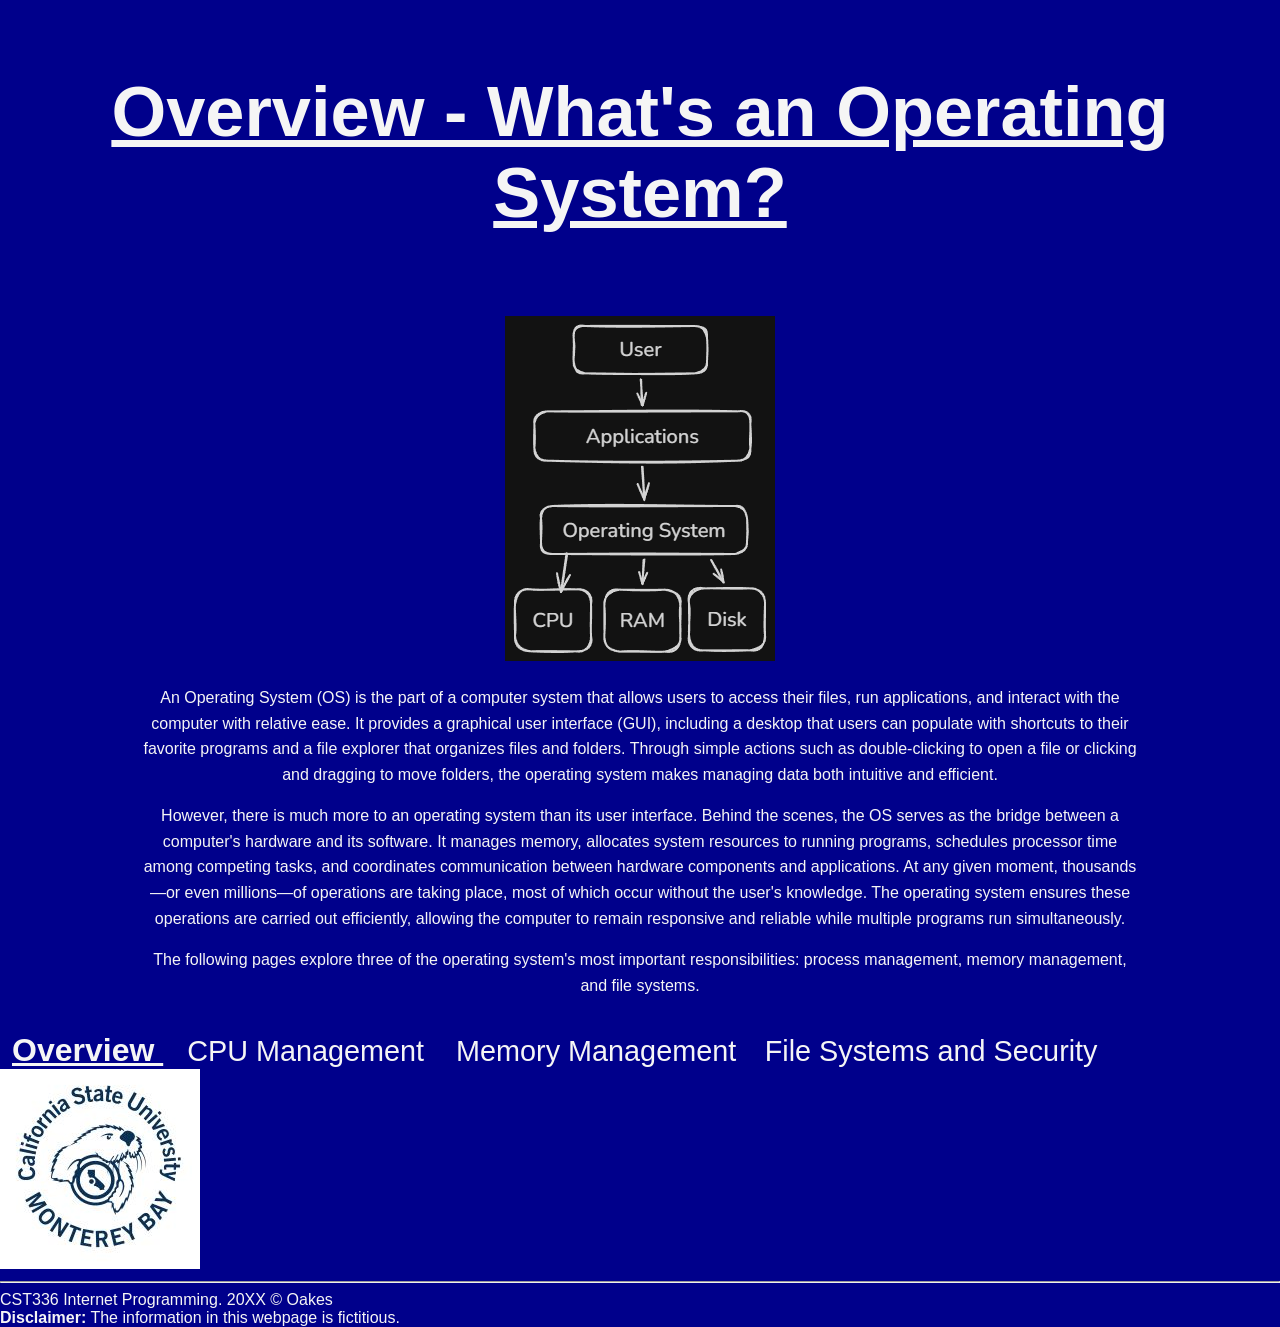
<file: hw1/index.html>
<!DOCTYPE html>
<html lang="EN">

    <head>
        <meta charset="utf-8">
        <link href="css/styles.css" rel="stylesheet">
        <title>Operating Systems: A General View</title>
    </head>

    
    <body>
        <br>
        <header>
            <h1>Overview - What's an Operating System?</h1>
        </header>
        <br>

        <main>
        <figure>
            <img src="img/OverGraph.png"
             alt="A simple diagram showing how the OS bridges the user to the hardware">
        </figure>
            <p>An Operating System (OS) is the part of a computer system that allows users to access their files, run applications, and interact with the computer with relative ease. It provides a graphical user interface (GUI), including a desktop that users can populate with shortcuts to their favorite programs and a file explorer that organizes files and folders. Through simple actions such as double-clicking to open a file or clicking and dragging to move folders, the operating system makes managing data both intuitive and efficient.</p>
            <p>However, there is much more to an operating system than its user interface. Behind the scenes, the OS serves as the bridge between a computer's hardware and its software. It manages memory, allocates system resources to running programs, schedules processor time among competing tasks, and coordinates communication between hardware components and applications. At any given moment, thousands—or even millions—of operations are taking place, most of which occur without the user's knowledge. The operating system ensures these operations are carried out efficiently, allowing the computer to remain responsive and reliable while multiple programs run simultaneously.</p>
            <p>The following pages explore three of the operating system's most important responsibilities: process management, memory management, and file systems.</p>
        </main>
        <br>
        <nav>
            <a href="index.html" class="active"> Overview </a>
            <a href="CPUProcess.html"> CPU Management </a>
            <a href="Memory.html"> Memory Management</a>
            <a href="FileSysSec.html"> File Systems and Security</a>
        </nav>

        <footer>
            <img src="img/CSUMBLogo.png" alt="California State University Monterey Bay"
            style="max-width: 100%; max-height: 240px;">
            <hr>
            CST336 Internet Programming. 20XX &copy; Oakes <br>
            <strong> Disclaimer:</strong> The information in this webpage is fictitious. <br>
            <!-- Your last name and year here in ALL assignments -->
        </footer>
        
    </body>
</file>
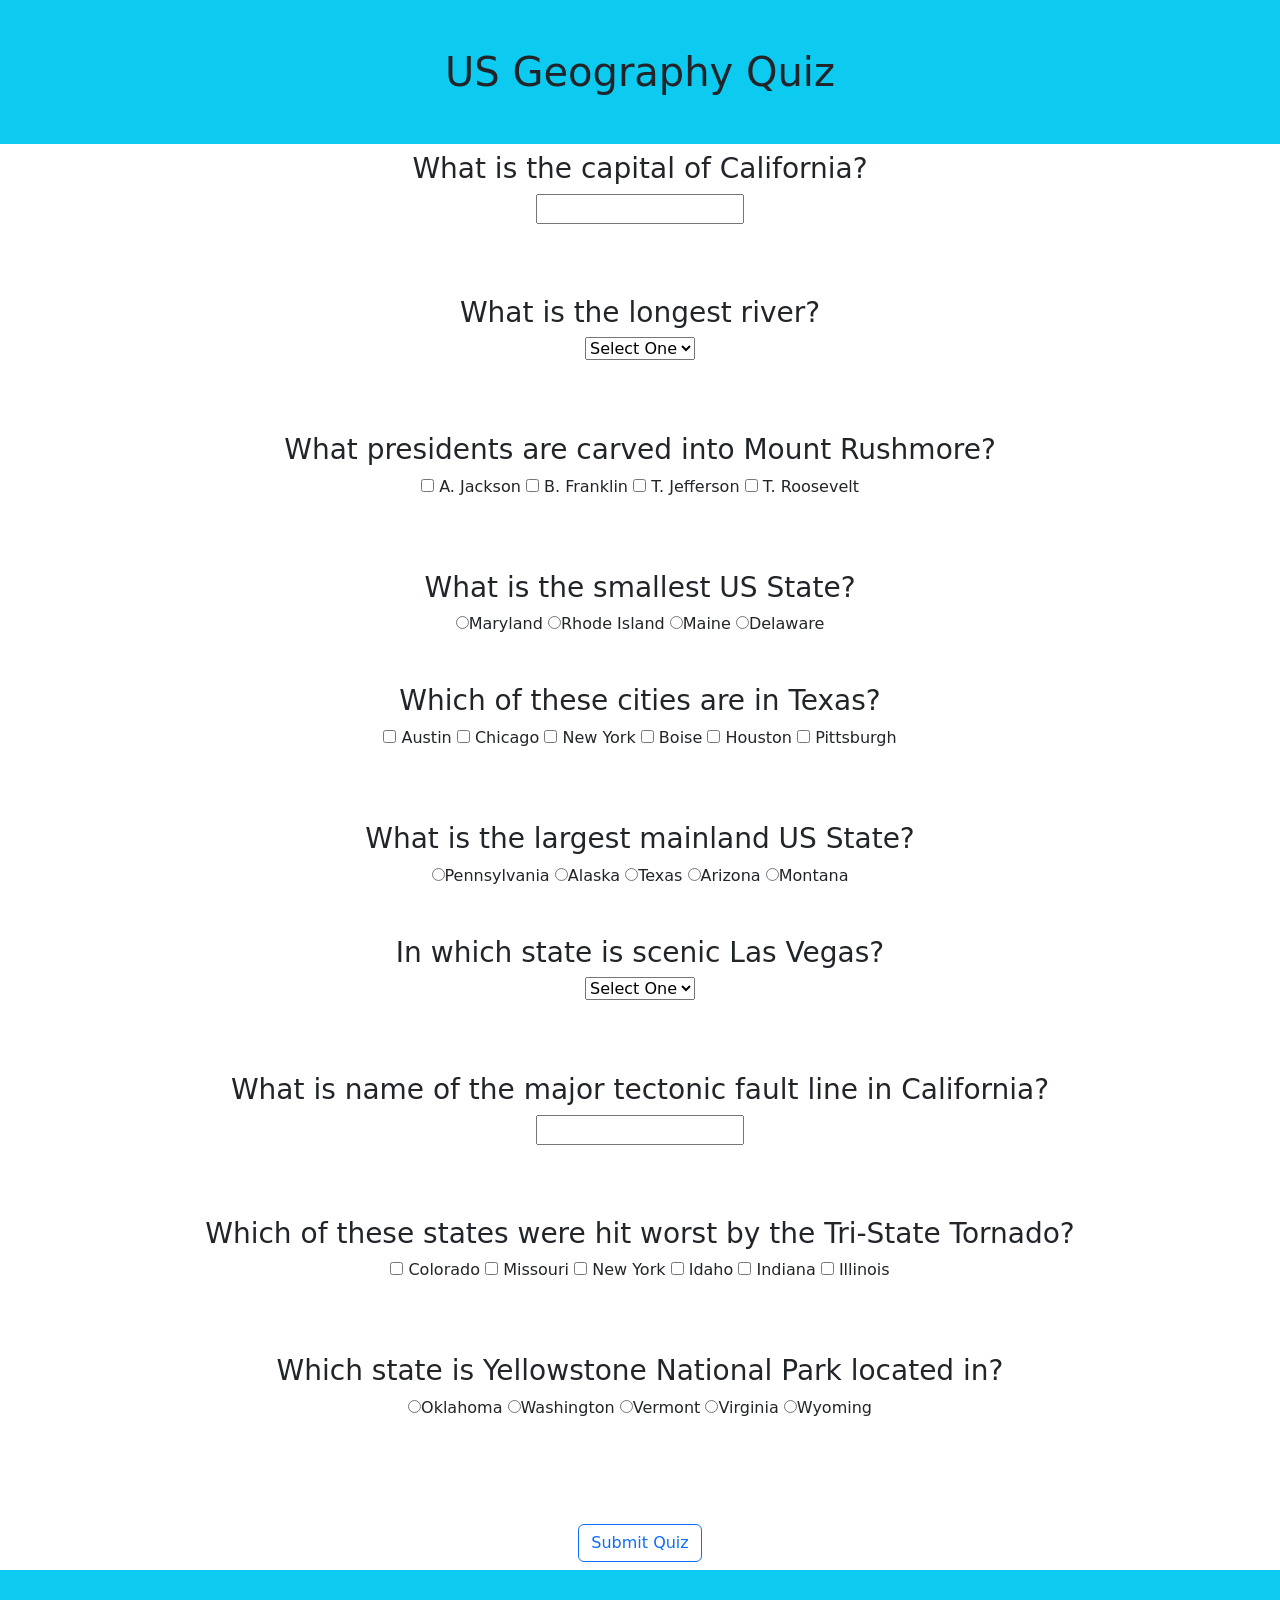
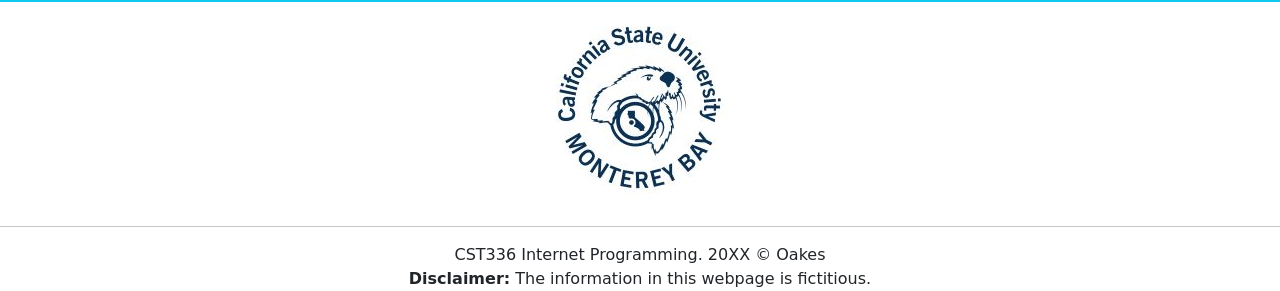
<file: hw2_USGeo/index.html>
<!DOCTYPE html>
<html lang="en">
<head>
  <meta charset="UTF-8">
  <meta name="viewport" content="width=device-width, initial-scale=1.0">
  <link rel="stylesheet" href="https://cdn.jsdelivr.net/npm/bootstrap@5.3.3/dist/css/bootstrap.min.css">
  <title>US Geography Quiz</title>
</head>
<body class="text-center">
    <h1 class="p-5 bg-info">US Geography Quiz</h1>

    <h3><span id="markImg1"></span>What is the capital of California?</h3>
    <input type="text" id="q1">
    <br><br>
    <div id="q1Feedback"></div>
    <br><br>
    
    <h3><span id="markImg2"></span>What is the longest river?</h3>
    <select id="q2">
        <option value="">Select One</option>
        <option value="ms">Mississippi</option>
        <option value="mo">Missouri</option>
        <option value="co">Colorado</option>
        <option value="de">Delaware</option>
    </select>
    <br><br>
    <div id="q2Feedback"></div>
    <br><br>

    <h3><span id="markImg3"></span>What presidents are carved into Mount Rushmore?</h3>
        <input type="checkbox" id="Jackson"> <label for="Jackson">A. Jackson</label>
        <input type="checkbox" id="Franklin"> <label for="Franklin">B. Franklin</label>
        <input type="checkbox" id="Jefferson"> <label for="Jefferson">T. Jefferson</label>
        <input type="checkbox" id="Roosevelt"> <label for="Roosevelt">T. Roosevelt</label>
    <br><br>
    <div id="q3Feedback"></div>
    <br><br>

    <h3><span id="markImg4"></span>What is the smallest US State?</h3>
    <div id="q4Choices"></div>
    <br><br>
    <div id="q4Feedback"></div>

    <h3><span id="markImg5"></span>Which of these cities are in Texas?</h3>
        <input type="checkbox" id="austin"> <label for="austin">Austin</label>
        <input type="checkbox" id="chicago"> <label for="chicago">Chicago</label>
        <input type="checkbox" id="newYork"> <label for="newYork">New York</label>
        <input type="checkbox" id="boise"> <label for="boise">Boise</label>
        <input type="checkbox" id="houston"> <label for="houston">Houston</label>
        <input type="checkbox" id="pittsburgh"> <label for="pittsburgh">Pittsburgh</label>
    <br><br>
    <div id="q5Feedback"></div>
    <br><br>

    <h3><span id="markImg6"></span>What is the largest mainland US State?</h3>
    <div id="q6Choices"></div>
    <br><br>
    <div id="q6Feedback"></div>

    <h3><span id="markImg7"></span>In which state is scenic Las Vegas?</h3>
    <select id="q7">
        <option value="">Select One</option>
        <option value="or">Oregon</option>
        <option value="ky">Kentucky</option>
        <option value="nv">Nevada</option>
        <option value="me">Maine</option>
    </select>
    <br><br>
    <div id="q7Feedback"></div>
    <br><br>

    <h3><span id="markImg8"></span>What is name of the major tectonic fault line in California?</h3>
    <input type="text" id="q8">
    <br><br>
    <div id="q8Feedback"></div>
    <br><br>

    <h3><span id="markImg9"></span>Which of these states were hit worst by the Tri-State Tornado?</h3>
        <input type="checkbox" id="co"> <label for="co">Colorado</label>
        <input type="checkbox" id="mo"> <label for="mo">Missouri</label>
        <input type="checkbox" id="ny"> <label for="ny">New York</label>
        <input type="checkbox" id="id"> <label for="id">Idaho</label>
        <input type="checkbox" id="in"> <label for="in">Indiana</label>
        <input type="checkbox" id="il"> <label for="il">Illinois</label>
    <br><br>
    <div id="q9Feedback"></div>
    <br><br>

    <h3><span id="markImg10"></span>Which state is Yellowstone National Park located in?</h3>
    <div id="q10Choices"></div>
    <br><br>
    <div id="q10Feedback"></div>
    <br><br>

    <h3 id="validationFdbk" class="bg-danger text-white"></h3>
    <button class="btn btn-outline-primary">Submit Quiz</button>
    <h2 id="totalScore" class="text-info"></h2>
    <h2 id="scoreFdbk" class="p-3 bg-info"></h2>
    <h3 id="totalAttempts"></h3>
    <script src="js/script.js"></script>
</body>
<footer>
    <img src="img/CSUMBLogo.png" alt="California State University Monterey Bay"
    style="max-width: 100%; max-height: 240px;">
    <hr>
    CST336 Internet Programming. 20XX &copy; Oakes <br>
    <strong> Disclaimer:</strong> The information in this webpage is fictitious. <br>
</footer>
</html>
</file>
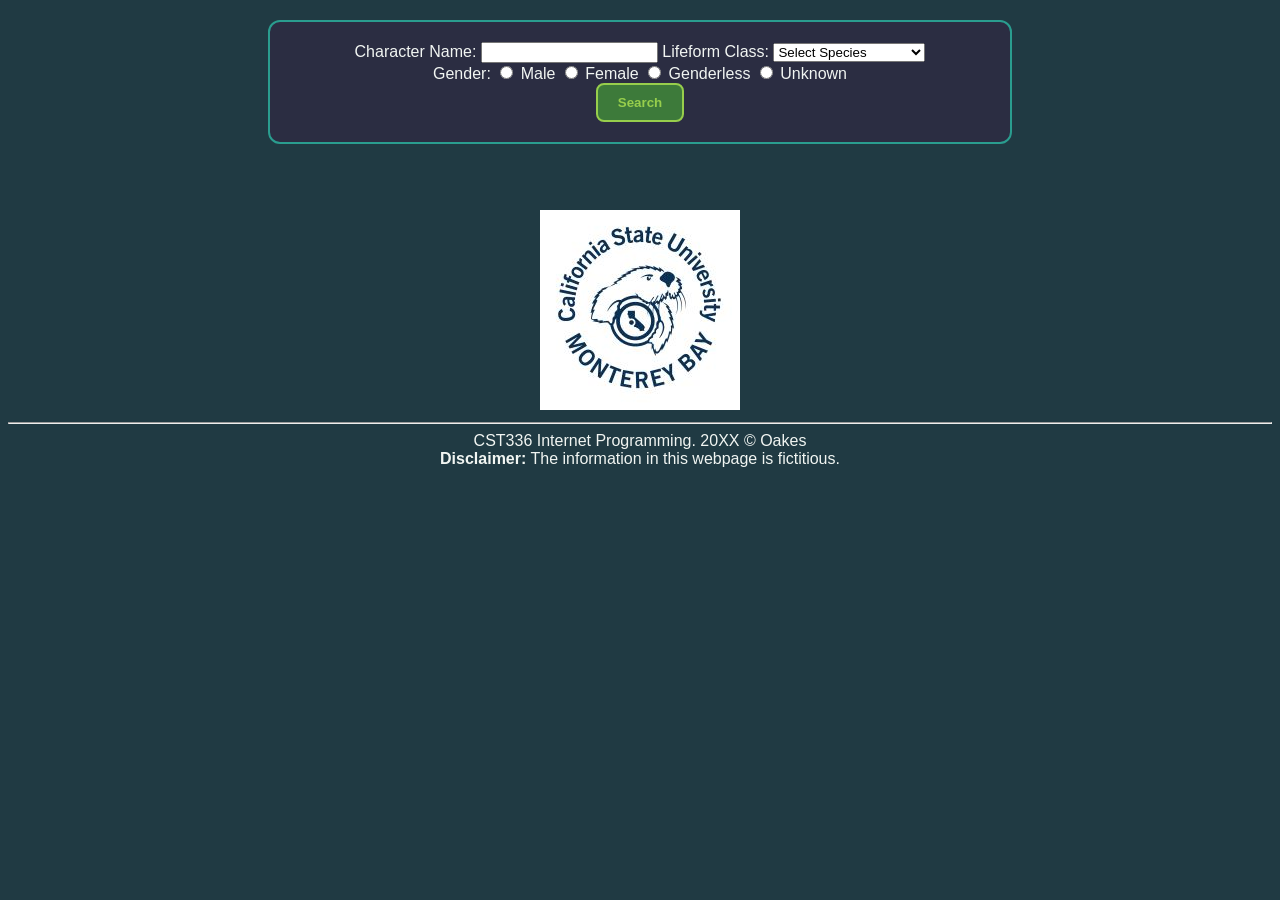
<file: hw3_API_RnM/index.html>
<!DOCTYPE html>
<html>
    <head>
        <title> Rick and Morty: Character Index </title>
        <link href="css/styles.css" rel="stylesheet">
        <meta charset="utf-8">
    </head>
    <body>

        <form id="RMcharacterSearch">
            <label> Character Name:
                <input type="text" id="charName">
            </label>
            
            <label> Lifeform Class:
                <select id="speciesSelect" name="speciesSelect">
                    <option value="">Select Species</option>
                    <option value="human">Human</option>
                    <option value="humanoid">Humanoid</option>
                    <option value="alien">Alien</option>
                    <option value="animal">Animal</option>
                    <option value="myth">Mythological Creature</option>
                    <option value="robot">Robot</option>
                    <option value="poopybutthole">Poopybutthole</option>
                    <option value="unknown">Unknown</option>
                </select>
            </label><br>

            Gender:
            <label><input type="radio" name="gender" value="male"> Male</label>
            <label><input type="radio" name="gender" value="female"> Female</label>
            <label><input type="radio" name="gender" value="genderless"> Genderless</label>
            <label><input type="radio" name="gender" value="unknown"> Unknown</label><br>

            <button type="submit">Search</button>
        </form>

        <p id="validationMessage"></p>

        <div id="results"></div>

        <br><br>

    <script src="js/script.js"></script>

    <footer>
        <img src="img/CSUMBLogo.png" alt="California State University Monterey Bay"
        style="max-width: 100%; max-height: 240px;">
        <hr>
        CST336 Internet Programming. 20XX &copy; Oakes <br>
        <strong> Disclaimer:</strong> The information in this webpage is fictitious. <br>
    </footer>
        
    </body>
</html>
</file>
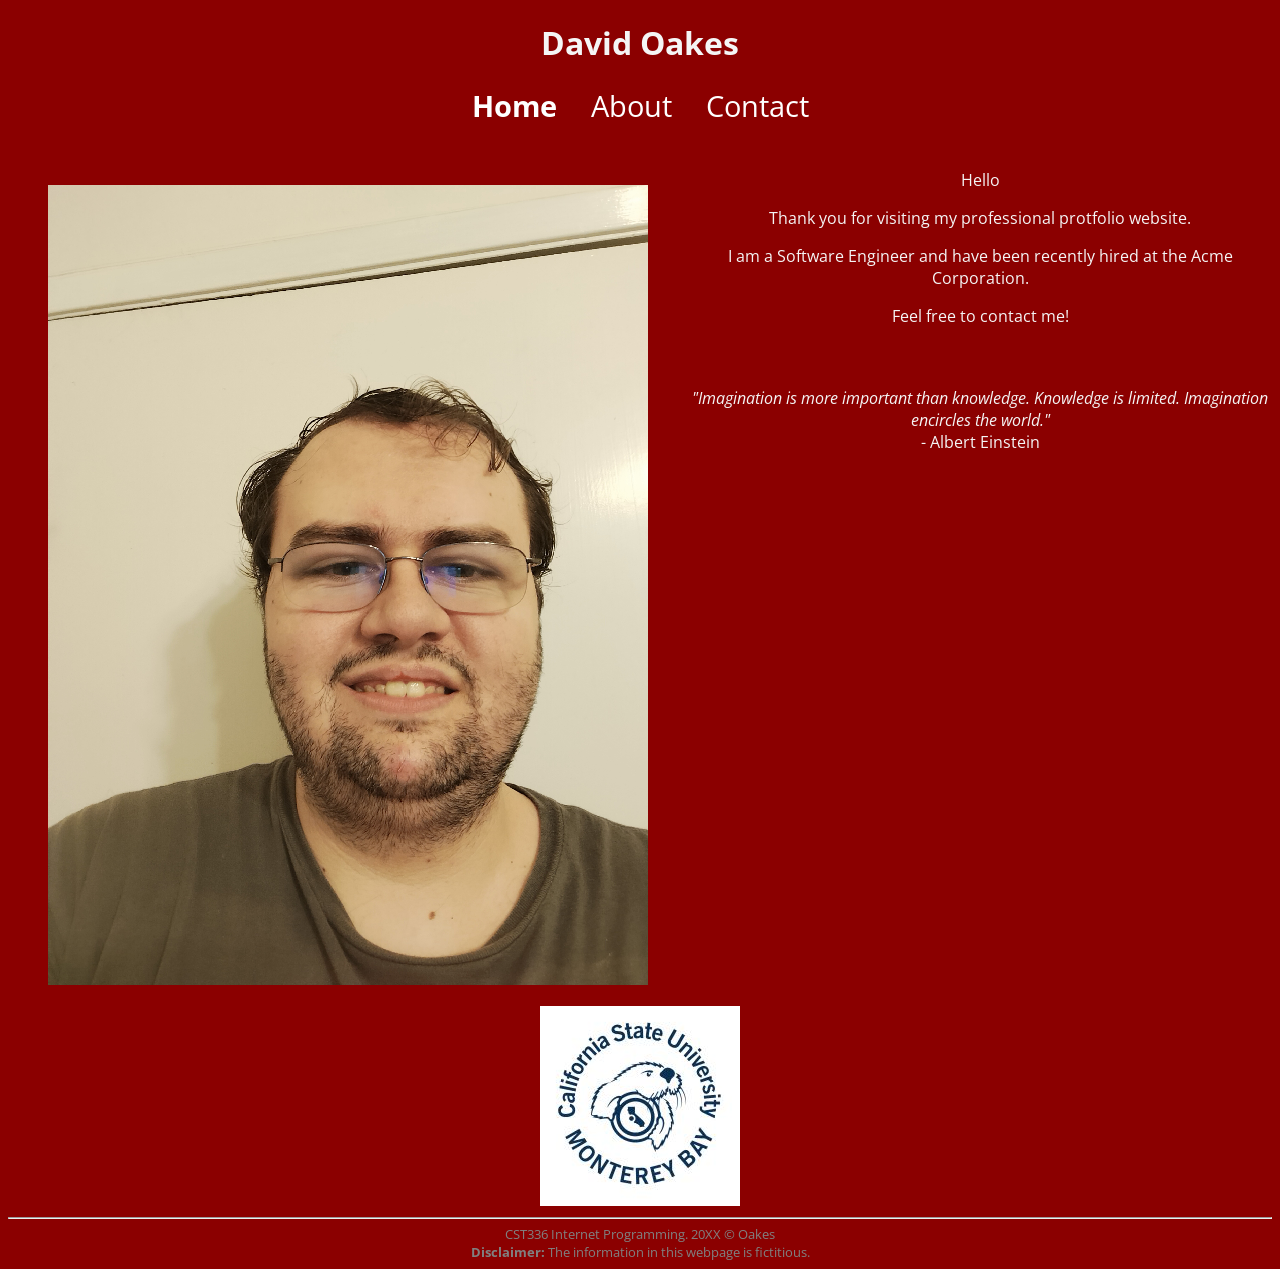
<file: lab1/index.html>
<!DOCTYPE html>
<html lang=""EN>

    <head>
        <meta charset="UTF8">
        <title> David Oakes: Portfolio</title>
        <link rel="preconnect" href="https://fonts.googleapis.com">
        <link rel="preconnect" href="https://fonts.gstatic.com" crossorigin>
        <link href="https://fonts.googleapis.com/css2?family=Open+Sans:ital,wght@0,300..800;1,300..800&display=swap" rel="stylesheet">
        <link href="css/styles.css" rel="stylesheet">
        <style> 
            /* body {
                background-color: #000066 !important;
            } */
        </style>
    </head>
    
    <body>
        <header>
            <h1>David Oakes</h1>
        </header>
        <nav>
        <a href="index.html"> <strong>Home</strong></a>
        <a href="about.html"> About</a>
        <a href="contact.html"> Contact</a>
        </nav>
        <br><br>

        <main>

            <figure>
                <img src="img/DavidOakes.png" alt="Picture of David Oakes"
                style="max-width: 600px; max-height: 100%;">
            </figure>

        <div>
            Hello <br />
            <p>Thank you for visiting my professional protfolio website.</p>

            <p>I am a Software Engineer and have been recently
                 hired at the Acme Corporation.</p>

            <p>Feel free to contact me!</p>

            <br><br>

            <em>"Imagination is more important than knowledge. Knowledge is limited. Imagination encircles the world."</em>
            <br>
            - Albert Einstein
        </div>

    </main>
        <footer>
            <img src="img/CSUMBLogo.png" alt="California State University Monterey Bay"
            style="max-width: 100%; max-height: 240px;">
            <hr>
            CST336 Internet Programming. 20XX &copy; Oakes <br>
            <strong> Disclaimer:</strong> The information in this webpage is fictitious. <br>
            <!-- Your last name and year here in ALL assignments -->
        </footer>
        
    </body>

</html>
</file>
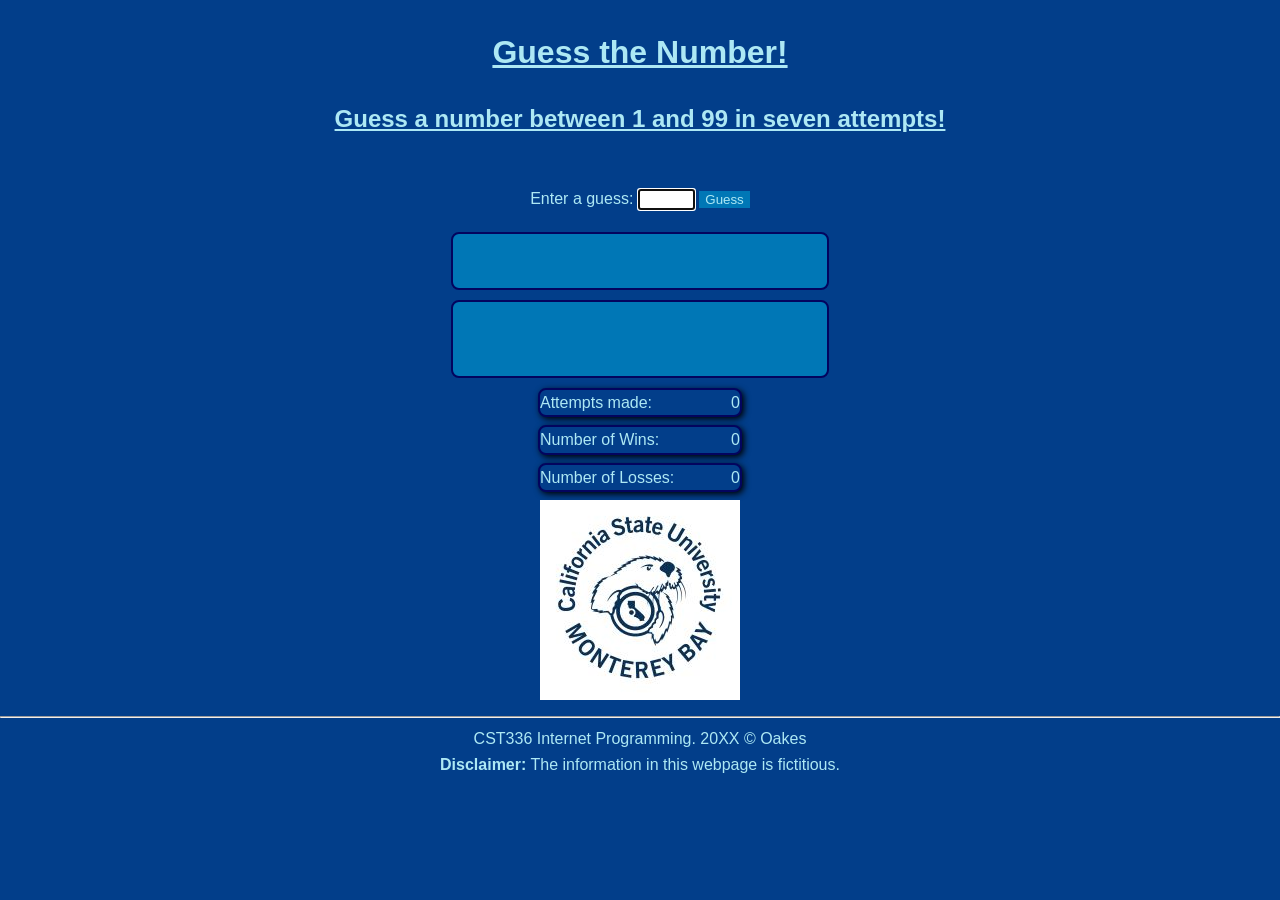
<file: lab2_guess_number/index.html>
<!DOCTYPE html>
<html>
    <head>
        <title> Guess a Number </title>
        <link href="css/styles.css" rel="stylesheet">
        <meta charset="utf-8">
    </head>
    <body>

        <header>
            <h1>Guess the Number!</h1>
            <h2>Guess a number between 1 and 99 in seven attempts!</h2>
        </header>
        <br>
        <div id="main">
          Enter a guess: 
          <input type="text" id="playerGuess" size="5">         
          <button id="guessBtn" class="button"> Guess </button> <br>
          <button id="resetBtn" class="button"> Reset </button> 
          <div id="feedback"></div>
          <div>
            <span id="guesses"></span>
          </div>
        <div class="stat">
            <span>Attempts made: </span>
            <span id="attemptCount"></span>
        </div>
        
        <div class="stat">
            <span>Number of Wins: </span>
            <span id="winCount"></span>
        </div>
    
        <div class="stat">
            <span>Number of Losses: </span>
            <span id="lossCount"></span>
        </div>

        <script src="js/script.js"></script>

        <footer>
            <img src="img/CSUMBLogo.png" alt="California State University Monterey Bay"
            style="max-width: 100%; max-height: 240px;">
            <hr>
            CST336 Internet Programming. 20XX &copy; Oakes <br>
            <strong> Disclaimer:</strong> The information in this webpage is fictitious. <br>
            <!-- Your last name and year here in ALL assignments -->
        </footer>
        
    </body>
</html>
</file>
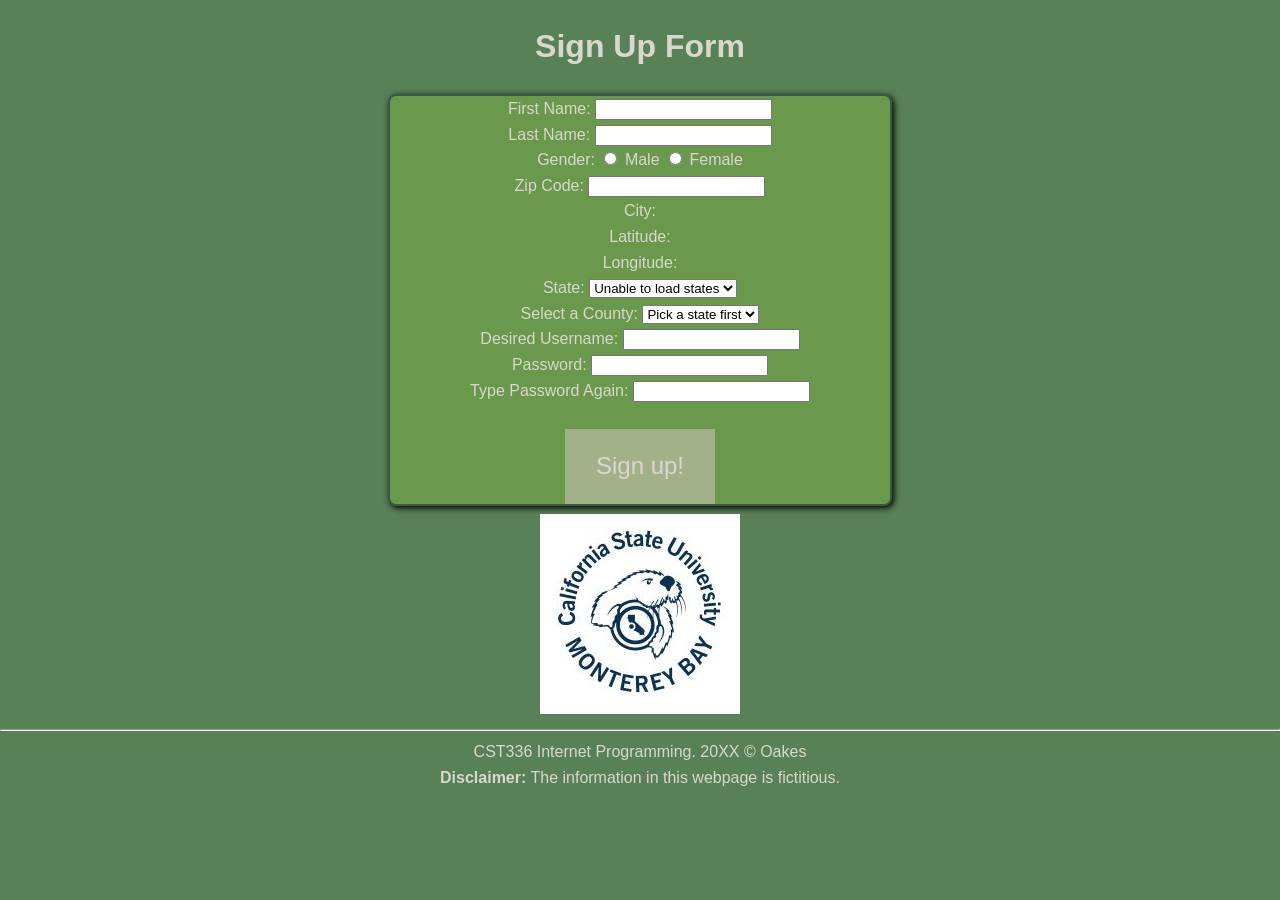
<file: lab3_sign_up/index.html>
<!DOCTYPE html>
<html>
<head>
   <meta charset="utf-8">
   <link href="css/styles.css" rel="stylesheet">
   <title> Sign Up Page </title>
</head>

<body>
<h1> Sign Up Form</h1>
<form id="signupForm" action="welcome.html">
  <label> First Name:
    <input type="text" id="fName" name="fName"><br>
  </label>

  <label>Last Name:
     <input type="text" id="lName" name="lName"><br>
  </label>

  Gender:
  <label><input type="radio" name="gender" value="m"> Male</label>
  <label><input type="radio" name="gender" value="f"> Female</label><br>

  <label>Zip Code:
     <input type="text" id="zip" name="zip"><br>
  </label>

  City: <span id="city"></span><br>
  Latitude: <span id="latitude"></span><br>
  Longitude: <span id="longitude"></span><br>

  <label>State:
  <select id="state" name="state">
    <option value="">Loading states...</option>
  </select><br>
  </label>

    <label>Select a County:
    <select id="county" name="county">
        <option value="">Pick a state first</option>
    </select><br>
    </label>

  <label>Desired Username:
     <input type="text" id="username" name="username">
  </label>
  <span id="usernameError"></span><br>

  <label>Password:
  <input type="password" id="password" name="password"><br>
  </label>

  <label>Type Password Again:
     <input type="password" id="passwordAgain" name="passwordAgain"><br>
  </label>
  <span id="passwordError"></span><br>

  <button>Sign up!</button>
</form>
<script src="js/script.js"></script>
</body>
<footer>
    <img src="img/CSUMBLogo.png" alt="California State University Monterey Bay"
    style="max-width: 100%; max-height: 240px;">
    <hr>
    CST336 Internet Programming. 20XX &copy; Oakes <br>
    <strong> Disclaimer:</strong> The information in this webpage is fictitious. <br>
</footer>
</html>
</file>
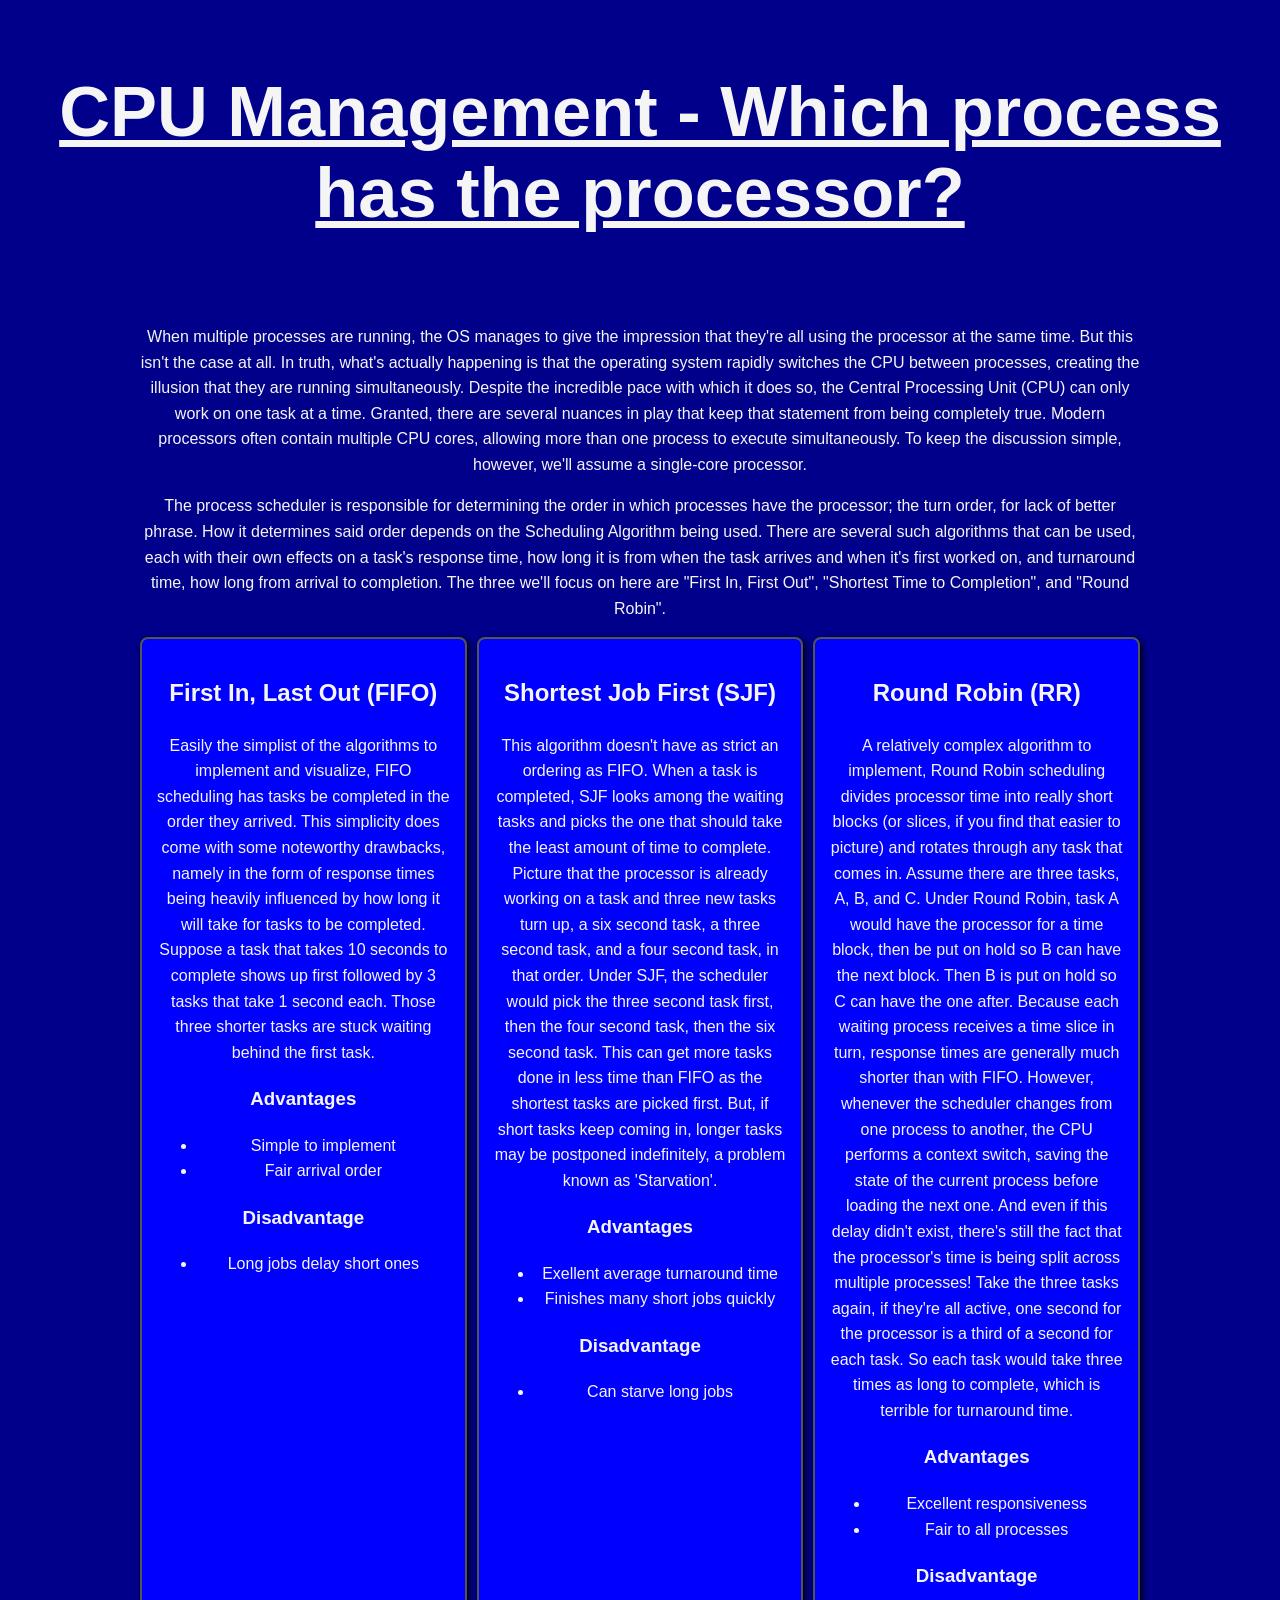
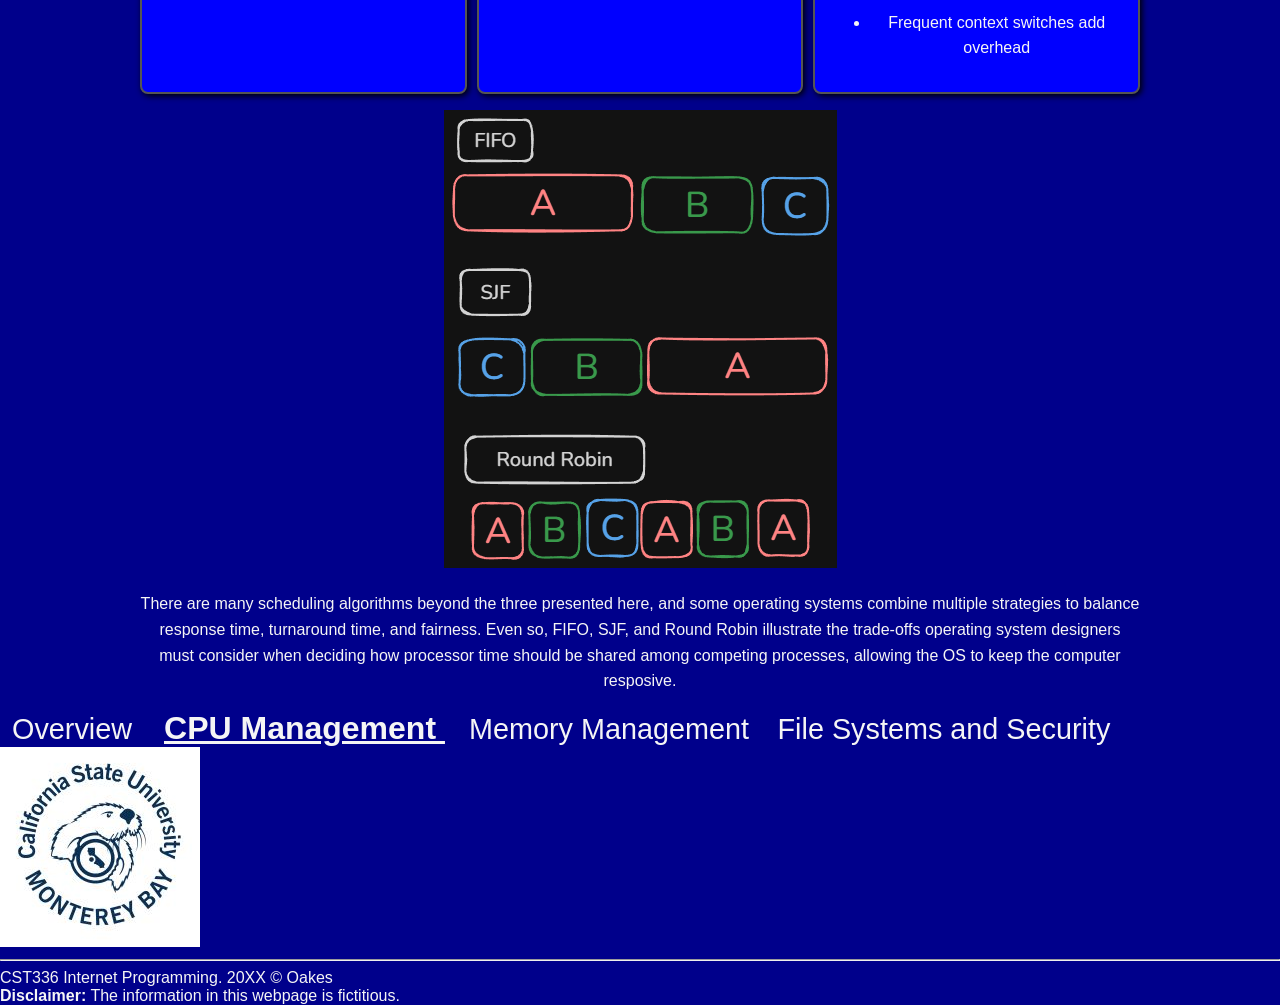
<file: hw1/CPUProcess.html>
<!DOCTYPE html>
<html lang="EN">

    <head>
        <meta charset="utf-8">
        <link href="css/styles.css" rel="stylesheet">
        <title>Operating Systems: CPU Management</title>
    </head>
    
    <body>
        <br>
        <header>
            <h1>CPU Management - Which process has the processor?</h1>
        </header>

        <main>
            <br>
            <p>When multiple processes are running, the OS manages to give the impression that they're all using the processor at the same time. But this isn't the case at all. In truth, what's actually happening is that the operating system rapidly switches the CPU between processes, creating the illusion that they are running simultaneously. Despite the incredible pace with which it does so, the Central Processing Unit (CPU) can only work on one task at a time. Granted, there are several nuances in play that keep that statement from being completely true. Modern processors often contain multiple CPU cores, allowing more than one process to execute simultaneously. To keep the discussion simple, however, we'll assume a single-core processor.</p>
            <p>The process scheduler is responsible for determining the order in which processes have the processor; the turn order, for lack of better phrase. How it determines said order depends on the Scheduling Algorithm being used. There are several such algorithms that can be used, each with their own effects on a task's response time, how long it is from when the task arrives and when it's first worked on, and turnaround time, how long from arrival to completion. The three we'll focus on here are "First In, First Out", "Shortest Time to Completion", and "Round Robin".</p>
            
            <section class="algorithms">
            <article class="algorithm">
                <h2>First In, Last Out (FIFO)</h2>
                <p>Easily the simplist of the algorithms to implement and visualize, FIFO scheduling has tasks be completed in the order they arrived. This simplicity does come with some noteworthy drawbacks, namely in the form of response times being heavily influenced by how long it will take for tasks to be completed. Suppose a task that takes 10 seconds to complete shows up first followed by 3 tasks that take 1 second each. Those three shorter tasks are stuck waiting behind the first task.</p>

                <h3>Advantages</h3>
                <ul>
                    <li>Simple to implement</li>
                    <li>Fair arrival order</li>
                </ul>

                <h3>Disadvantage</h3>
                    <ul>
                        <li>Long jobs delay short ones</li>
                    </ul>
                
            </article>

            <article class="algorithm">
                <h2>Shortest Job First (SJF)</h2>
                <p>This algorithm doesn't have as strict an ordering as FIFO. When a task is completed, SJF looks among the waiting tasks and picks the one that should take the least amount of time to complete. Picture that the processor is already working on a task and three new tasks turn up, a six second task, a three second task, and a four second task, in that order. Under SJF, the scheduler would pick the three second task first, then the four second task, then the six second task. This can get more tasks done in less time than FIFO as the shortest tasks are picked first. But, if short tasks keep coming in, longer tasks may be postponed indefinitely, a problem known as 'Starvation'.</p>

                <h3>Advantages</h3>
                <ul>
                    <li>Exellent average turnaround time</li>
                    <li>Finishes many short jobs quickly</li>
                </ul>

                <h3>Disadvantage</h3>
                    <ul>
                        <li>Can starve long jobs</li>
                    </ul>
                
            </article>

            <article class="algorithm">
                <h2>Round Robin (RR)</h2>
                <p>A relatively complex algorithm to implement, Round Robin scheduling divides processor time into really short blocks (or slices, if you find that easier to picture) and rotates through any task that comes in. Assume there are three tasks, A, B, and C. Under Round Robin, task A would have the processor for a time block, then be put on hold so B can have the next block. Then B is put on hold so C can have the one after. Because each waiting process receives a time slice in turn, response times are generally much shorter than with FIFO. However, whenever the scheduler changes from one process to another, the CPU performs a context switch, saving the state of the current process before loading the next one. And even if this delay didn't exist, there's still the fact that  the processor's time is being split across multiple processes! Take the three tasks again, if they're all active, one second for the processor is a third of a second for each task. So each task would take three times as long to complete, which is terrible for turnaround time. </p>

                <h3>Advantages</h3>
                <ul>
                    <li>Excellent responsiveness</li>
                    <li>Fair to all processes</li>
                </ul>

                <h3>Disadvantage</h3>
                    <ul>
                        <li>Frequent context switches add overhead</li>
                    </ul>
                
            </article>

            </section>
            <figure>
                <img src="img/CPUManDiag.png" alt="An example of three scheduling algorithms at work.">
            </figure>
            <p>There are many scheduling algorithms beyond the three presented here, and some operating systems combine multiple strategies to balance response time, turnaround time, and fairness. Even so, FIFO, SJF, and Round Robin illustrate the trade-offs operating system designers must consider when deciding how processor time should be shared among competing processes, allowing the OS to keep the computer resposive.</p>
        
        </main>
        
        <nav>
            <a href="index.html"> Overview </a>
            <a href="CPUProcess.html" class="active"> CPU Management </a>
            <a href="Memory.html"> Memory Management</a>
            <a href="FileSysSec.html"> File Systems and Security</a>
        </nav>

        <footer>
            <img src="img/CSUMBLogo.png" alt="California State University Monterey Bay"
            style="max-width: 100%; max-height: 240px;">
            <hr>
            CST336 Internet Programming. 20XX &copy; Oakes <br>
            <strong> Disclaimer:</strong> The information in this webpage is fictitious. <br>
            <!-- Your last name and year here in ALL assignments -->
        </footer>

    </body>
</file>
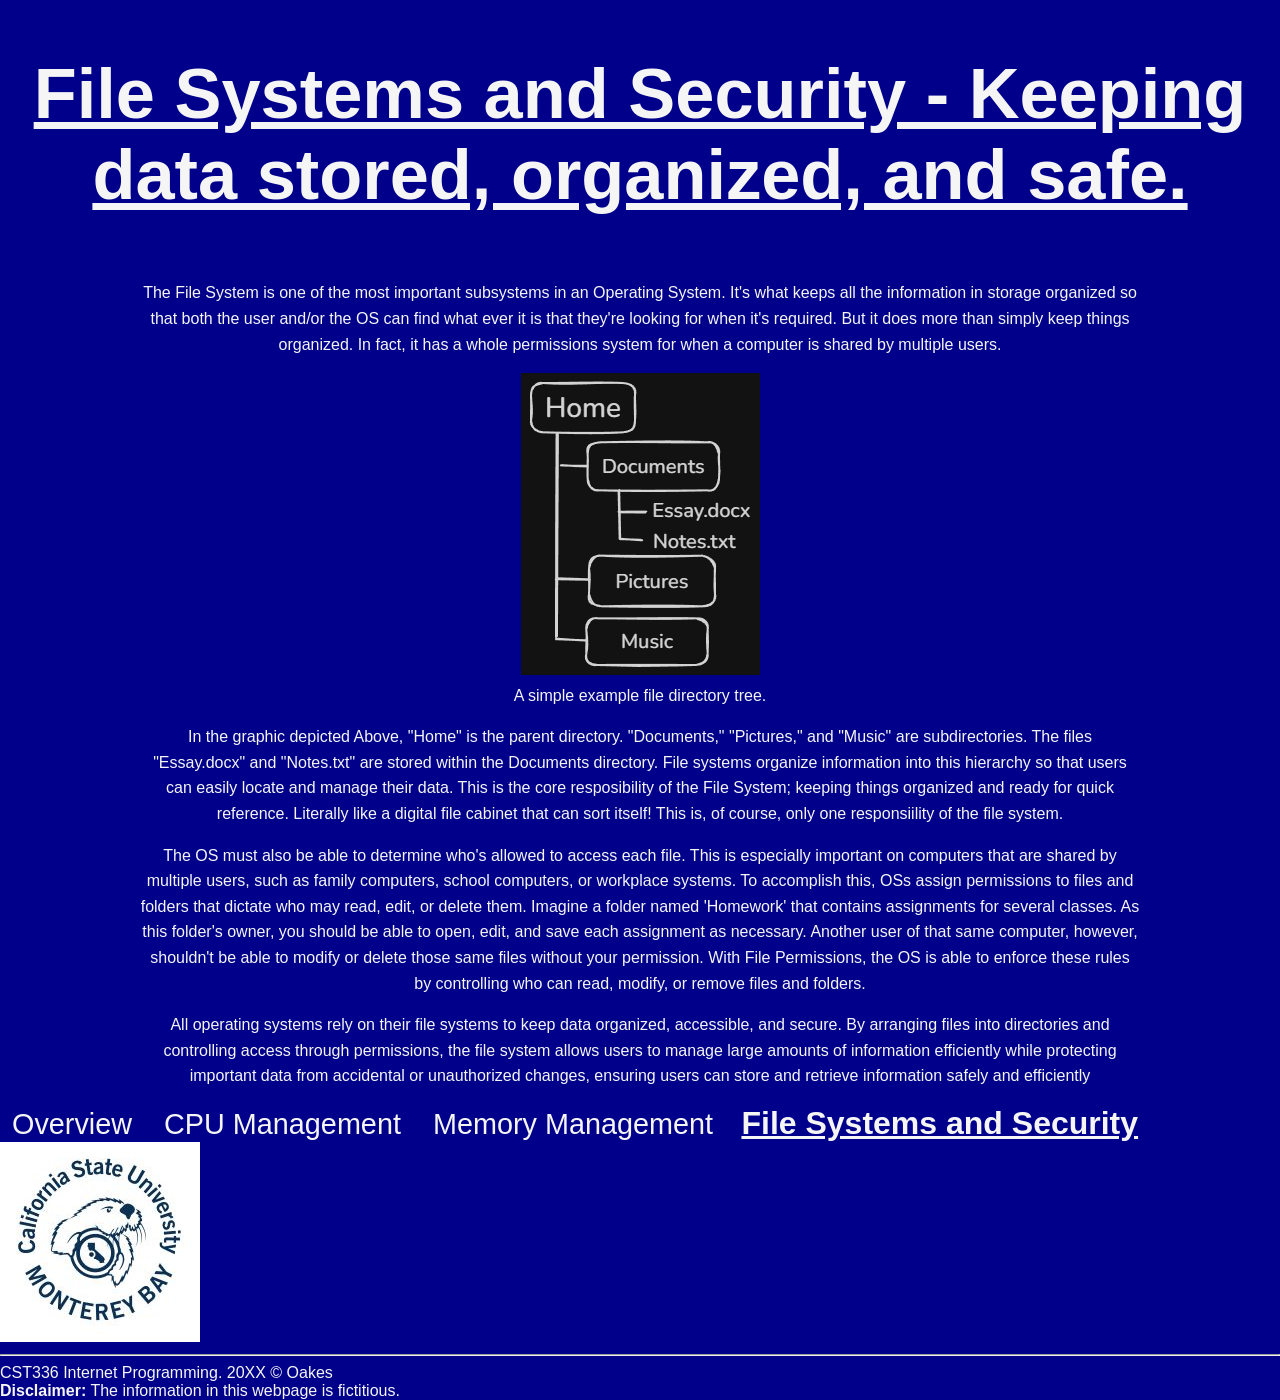
<file: hw1/FileSysSec.html>
<!DOCTYPE html>
<html lang="EN">

    <head>
        <meta charset="utf-8">
        <link href="css/styles.css" rel="stylesheet">
        <title>Operating Systems: File Systems and Security</title>
    </head>

    <body>
        <header>
            <h1>File Systems and Security - Keeping data stored, organized, and safe.</h1>
        </header>

        <main>
            <p>The File System is one of the most important subsystems in an Operating System. It's what keeps all the information in storage organized so that both the user and/or the OS can find what ever it is that they're looking for when it's required. But it does more than simply keep things organized. In fact, it has a whole permissions system for when a computer is shared by multiple users.</p>

            <figure>
                <img src="img/FileSysDiag.png" 
                alt="Example diagram of file directory tree">

                <figcaption>
                    A simple example file directory tree.
                </figcaption>
            </figure>

            <p>In the graphic depicted Above, "Home" is the parent directory. "Documents," "Pictures," and "Music" are subdirectories. The files "Essay.docx" and "Notes.txt" are stored within the Documents directory. File systems organize information into this hierarchy so that users can easily locate and manage their data. This is the core resposibility of the File System; keeping things organized and ready for quick reference. Literally like a digital file cabinet that can sort itself! This is, of course, only one responsiility of the file system. </p>
            <p>The OS must also be able to determine who's allowed to access each file. This is especially important on computers that are shared by multiple users, such as family computers, school computers, or workplace systems. To accomplish this, OSs assign permissions to files and folders that dictate who may read, edit, or delete them. Imagine a folder named 'Homework' that contains assignments for several classes. As this folder's owner, you should be able to open, edit, and save each assignment as necessary. Another user of that same computer, however, shouldn't be able to modify or delete those same files without your permission. With File Permissions, the OS is able to enforce these rules by controlling who can read, modify, or remove files and folders. </p>
            <p>All operating systems rely on their file systems to keep data organized, accessible, and secure. By arranging files into directories and controlling access through permissions, the file system allows users to manage large amounts of information efficiently while protecting important data from accidental or unauthorized changes, ensuring users can store and retrieve information safely and efficiently</p>
        </main>
        
        <nav>
            <a href="index.html"> Overview </a>
            <a href="CPUProcess.html"> CPU Management </a>
            <a href="Memory.html"> Memory Management</a>
            <a href="FileSysSec.html" class="active"> File Systems and Security</a>
        </nav>
        
        <footer>
            <img src="img/CSUMBLogo.png" alt="California State University Monterey Bay"
            style="max-width: 100%; max-height: 240px;">
            <hr>
            CST336 Internet Programming. 20XX &copy; Oakes <br>
            <strong> Disclaimer:</strong> The information in this webpage is fictitious. <br>
            <!-- Your last name and year here in ALL assignments -->
        </footer>
        
    </body>
</file>
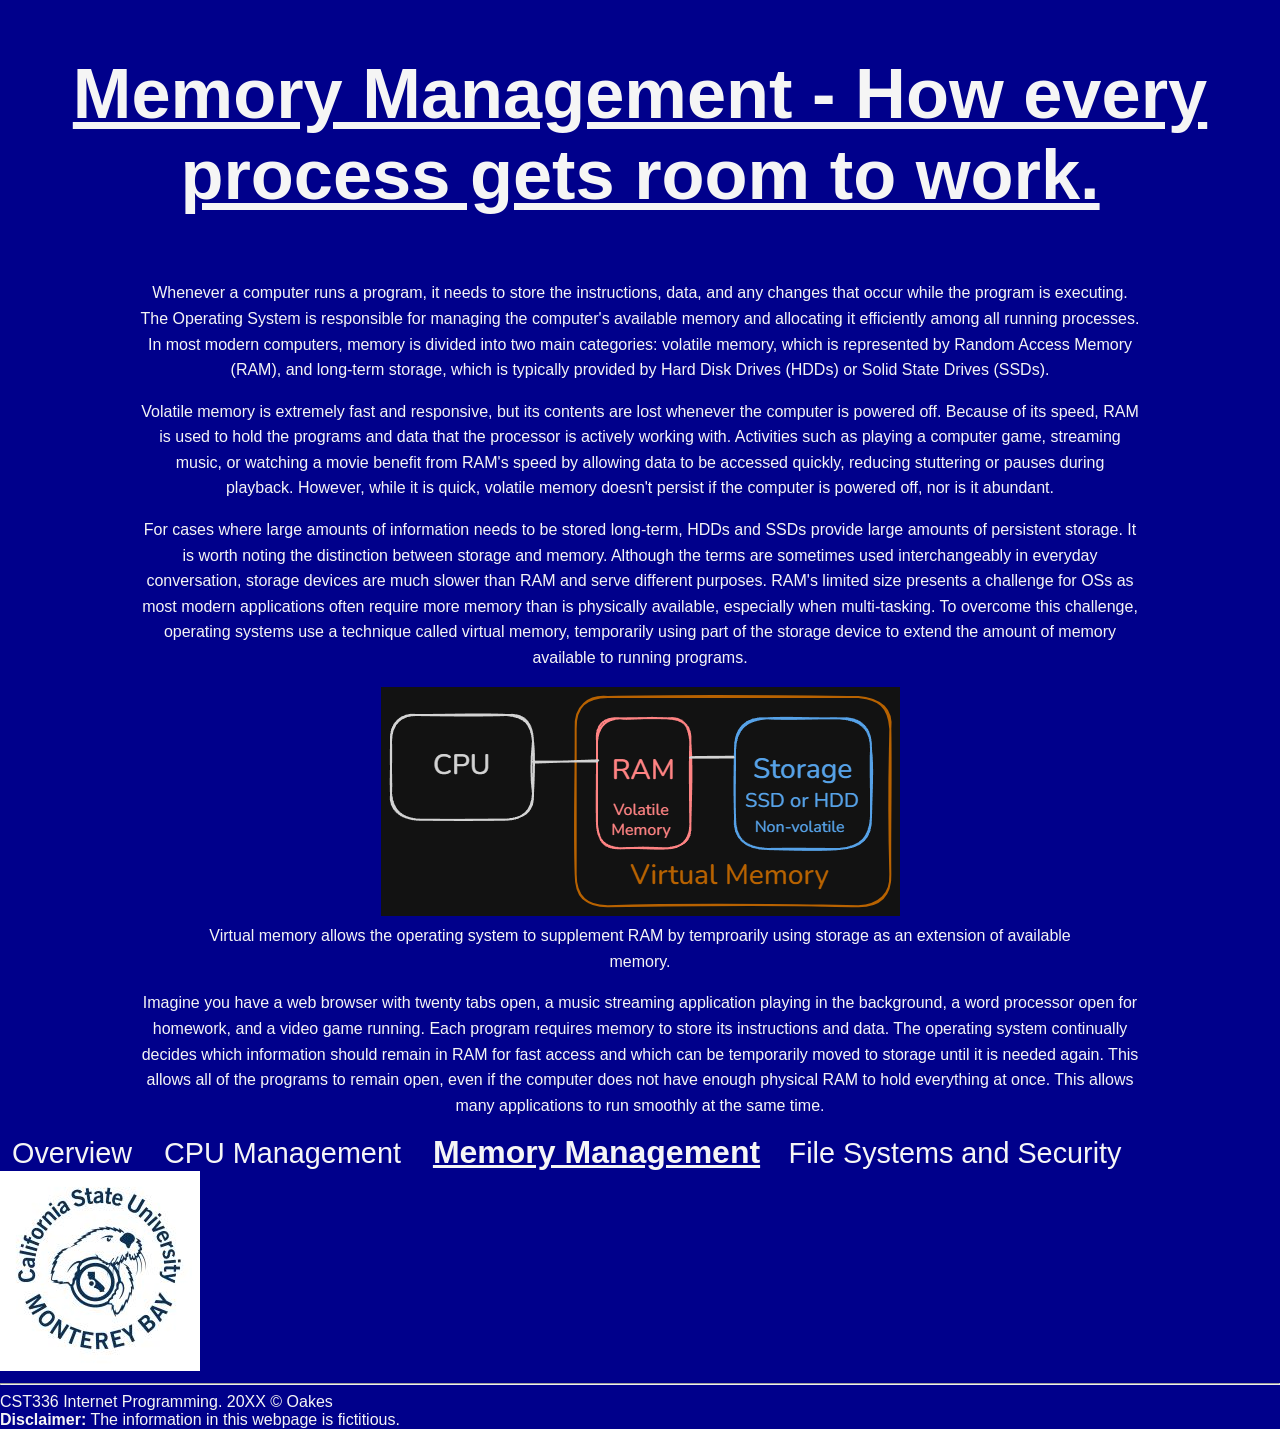
<file: hw1/Memory.html>
<!DOCTYPE html>
<html lang="EN">

    <head>
        <meta charset="utf-8">
        <link href="css/styles.css" rel="stylesheet">
        <title>Operating Systems: Memory Management</title>
    </head>

    <body>
        <header>
            <h1>Memory Management - How every process gets room to work.</h1>
        </header>

        <main>
            <p>Whenever a computer runs a program, it needs to store the instructions, data, and any changes that occur while the program is executing. The Operating System is responsible for managing the computer's available memory and allocating it efficiently among all running processes. In most modern computers, memory is divided into two main categories: volatile memory, which is represented by Random Access Memory (RAM), and long-term storage, which is typically provided by Hard Disk Drives (HDDs) or Solid State Drives (SSDs).</p>
            
            <p>Volatile memory is extremely fast and responsive, but its contents are lost whenever the computer is powered off. Because of its speed, RAM is used to hold the programs and data that the processor is actively working with. Activities such as playing a computer game, streaming music, or watching a movie benefit from RAM's speed by allowing data to be accessed quickly, reducing stuttering or pauses during playback. However, while it is quick, volatile memory doesn't persist if the computer is powered off, nor is it abundant. </p>
            
            <p>For cases where large amounts of information needs to be stored long-term, HDDs and SSDs provide large amounts of persistent storage. It is worth noting the distinction between storage and memory. Although the terms are sometimes used interchangeably in everyday conversation, storage devices are much slower than RAM and serve different purposes. RAM's limited size presents a challenge for OSs as most modern applications often require more memory than is physically available, especially when multi-tasking. To overcome this challenge, operating systems use a technique called virtual memory, temporarily using part of the storage device to extend the amount of memory available to running programs.</p>
            
            <figure>
                <img src="img/MemDiagram.png" 
                alt="Diagram of Virtual Memory's relationship with the CPU, RAM, Storage.">

                <figcaption>
                    Virtual memory allows the operating system to supplement RAM by temproarily using storage as an extension of available memory.
                </figcaption>
            </figure>
            
            <p>Imagine you have a web browser with twenty tabs open, a music streaming application playing in the background, a word processor open for homework, and a video game running. Each program requires memory to store its instructions and data. The operating system continually decides which information should remain in RAM for fast access and which can be temporarily moved to storage until it is needed again. This allows all of the programs to remain open, even if the computer does not have enough physical RAM to hold everything at once. This allows many applications to run smoothly at the same time. </p>

        </main>
        
        <nav>
            <a href="index.html"> Overview </a>
            <a href="CPUProcess.html"> CPU Management </a>
            <a href="Memory.html" class="active">  Memory Management</a>
            <a href="FileSysSec.html"> File Systems and Security</a>
        </nav>

        <footer>
            <img src="img/CSUMBLogo.png" alt="California State University Monterey Bay"
            style="max-width: 100%; max-height: 240px;">
            <hr>
            CST336 Internet Programming. 20XX &copy; Oakes <br>
            <strong> Disclaimer:</strong> The information in this webpage is fictitious. <br>
            <!-- Your last name and year here in ALL assignments -->
        </footer>
        
    </body>
</file>
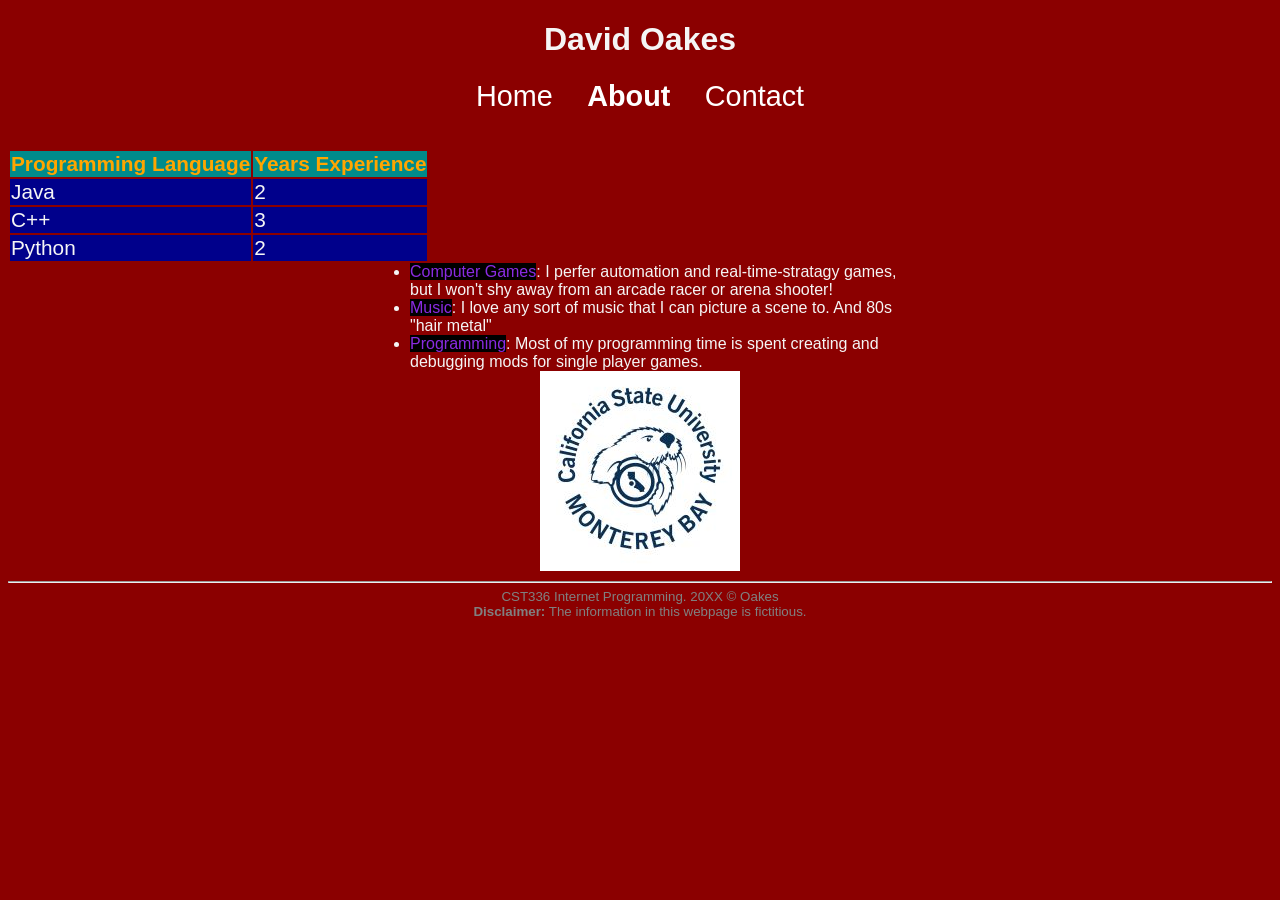
<file: lab1/about.html>
<!DOCTYPE html>
<html lang=""EN>

    <head>
        <meta charset="UTF8">
        <title> David Oakes: Portfolio</title>
        <link href="css/styles.css" rel="stylesheet">
        <style> 
            /* body {
                background-color: #000066 !important;
            } */
        </style>
    </head>
    
    <body>
        <header>
            <h1>David Oakes</h1>
        </header>
        <nav>
        <a href="index.html"> Home</a>
        <a href="about.html"> <strong>About</strong></a>
        <a href="contact.html"> Contact</a>
        </nav>
        <br><br>

<div id="content">
    <table>
        <tr id="table-header">
            <td><strong>Programming Language</strong></td>
            <td><strong>Years Experience</strong></td>
        </tr>
        <tr id="table-row">
            <td>Java</td>
            <td>2</td>
        </tr>
        <tr id="table-row">
            <td>C++</td>
            <td>3</td>
        </tr>
        <tr id="table-row">
            <td>Python</td>
            <td>2</td>
        </tr>
    </table>
    <ul>
        <li><span class="hobby">Computer Games</span>: I perfer automation and real-time-stratagy games, but I won't shy away from an arcade racer or arena shooter!</li>
        <li><span class="hobby">Music</span>: I love any sort of music that I can picture a scene to. And 80s "hair metal"</li>
        <li><span class="hobby">Programming</span>: Most of my programming time is spent creating and debugging mods for single player games.</li>
    </ul>
</div>
        <footer>
            <img src="img/CSUMBLogo.png" alt="California State University Monterey Bay"
            style="max-width: 100%; max-height: 240px;">
            <hr>
            CST336 Internet Programming. 20XX &copy; Oakes <br>
            <strong> Disclaimer:</strong> The information in this webpage is fictitious. <br>
            <!-- Your last name and year here in ALL assignments -->
        </footer>
        
    </body>

</html>
</file>
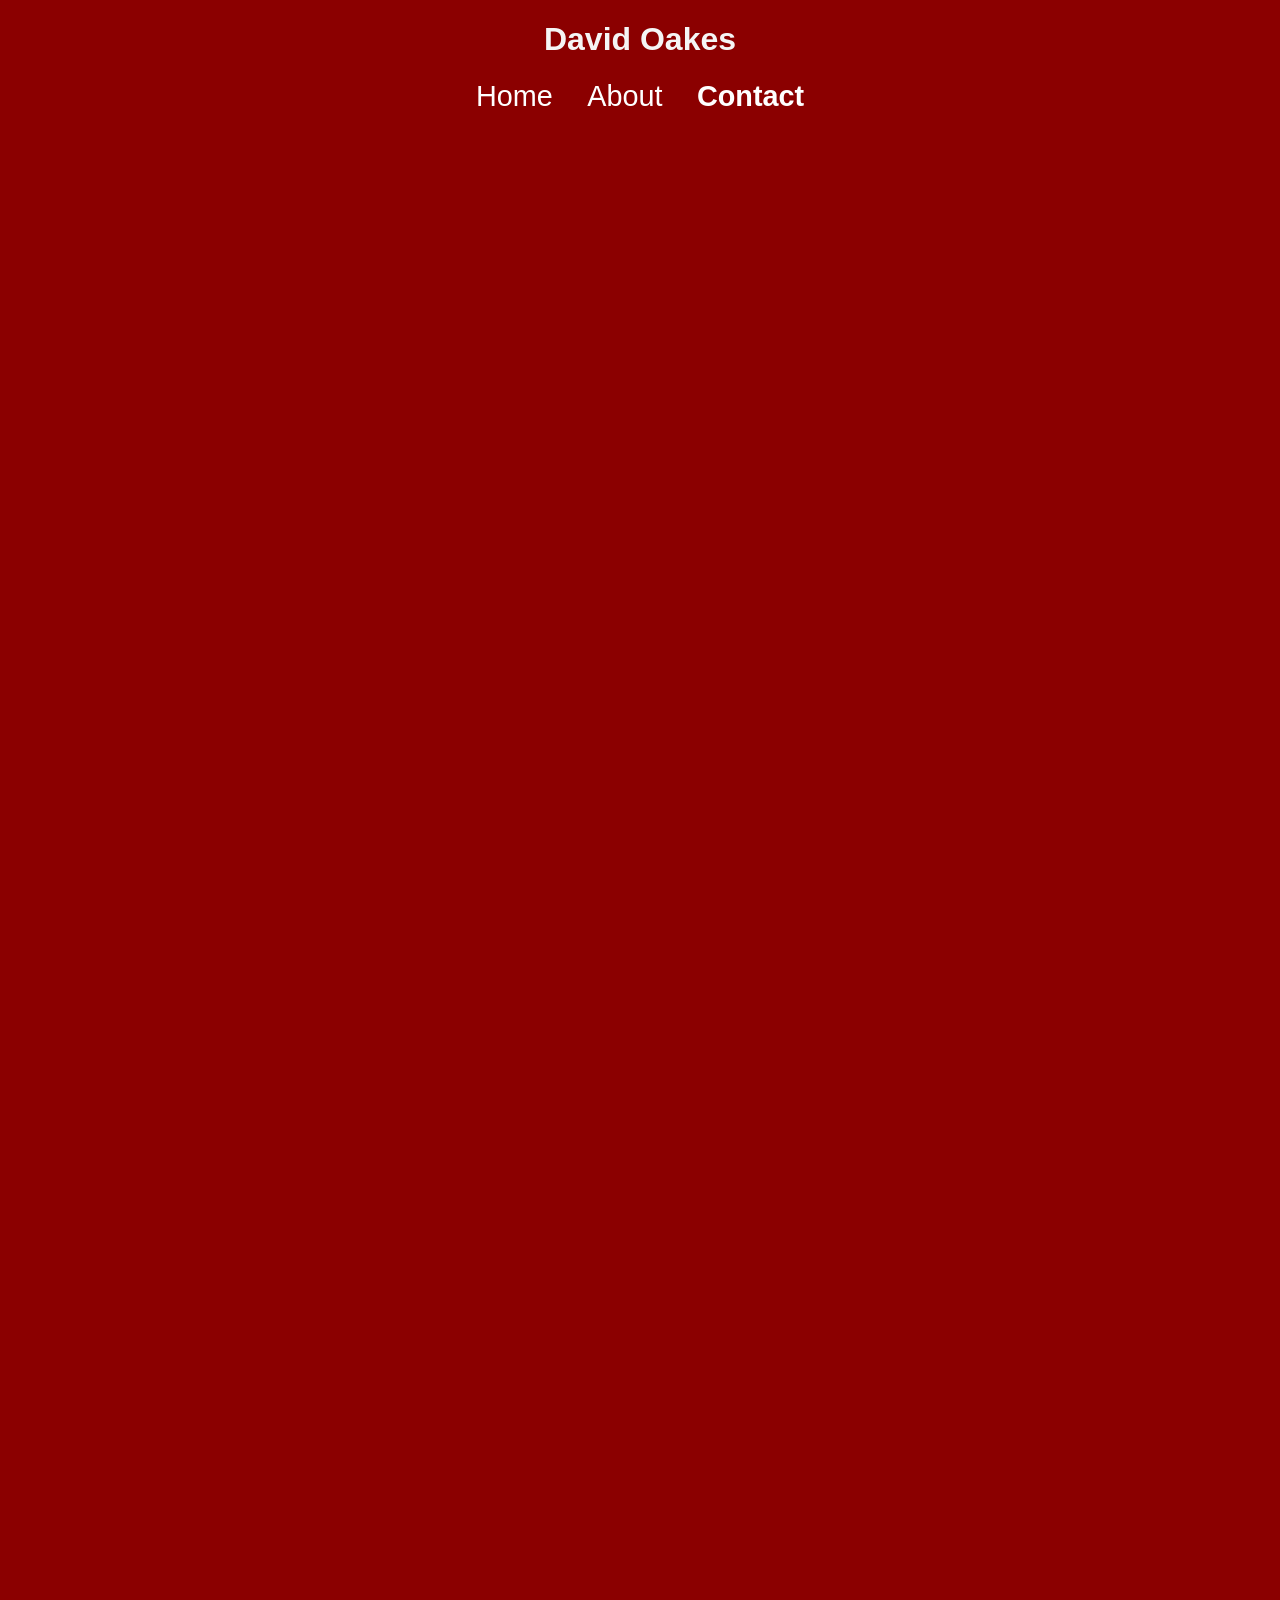
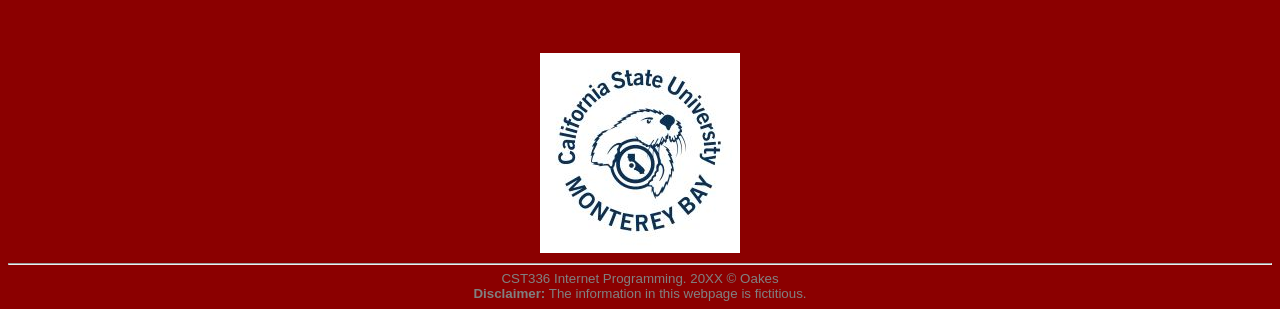
<file: lab1/contact.html>
<!DOCTYPE html>
<html lang=""EN>

    <head>
        <meta charset="UTF8">
        <title> David Oakes: Portfolio</title>
        <link href="css/styles.css" rel="stylesheet">
        <style> 
            /* body {
                background-color: #000066 !important;
            } */
        </style>
    </head>
    
    <body>
        <header>
            <h1>David Oakes</h1>
        </header>
        <nav>
        <a href="index.html"> Home</a>
        <a href="about.html"> About</a>
        <a href="contact.html"> <strong>Contact</strong></a>
        </nav>
        <br><br>

        <div>
            <iframe src="https://docs.google.com/forms/d/e/1FAIpQLSdVe6wNScpKKr9bFXfCz5lAk-3j9roha4-JLzdSP0x8F5nhkQ/viewform?embedded=true" width="1200" height="1500" frameborder="0" marginheight="0" marginwidth="0">Loading…</iframe>        </div>
        </div>
        <footer>
            <img src="img/CSUMBLogo.png" alt="California State University Monterey Bay"
            style="max-width: 100%; max-height: 240px;">
            <hr>
            CST336 Internet Programming. 20XX &copy; Oakes <br>
            <strong> Disclaimer:</strong> The information in this webpage is fictitious. <br>
            <!-- Your last name and year here in ALL assignments -->
        </footer>
        
    </body>

</html>
</file>
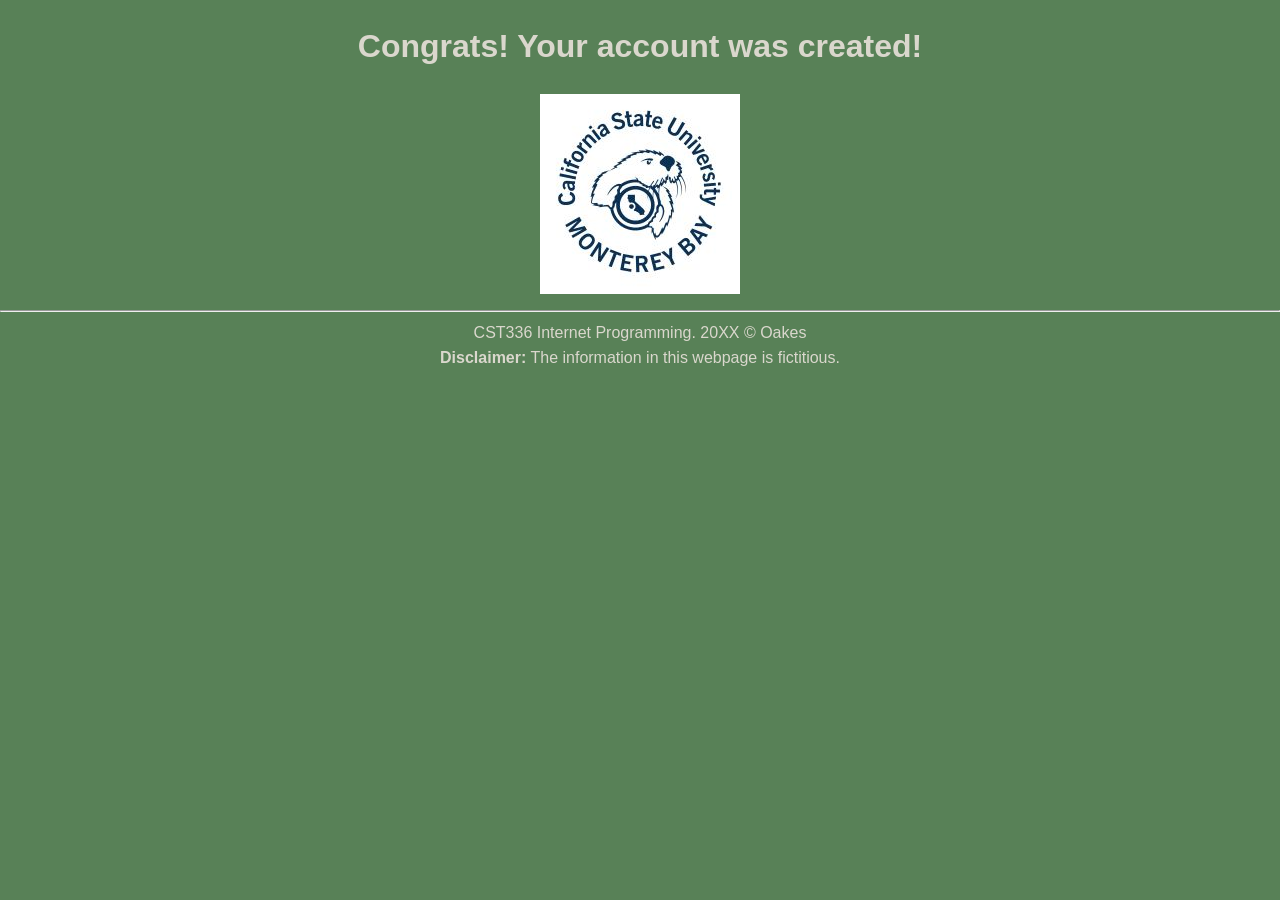
<file: lab3_sign_up/welcome.html>
<!DOCTYPE html>
<html>
<head>
  <meta charset="utf-8">
  <link href="css/styles.css" rel="stylesheet">
  <title>Welcome</title>
</head>
<body>
  <h1>Congrats! Your account was created!</h1>
</body>
<footer>
    <img src="img/CSUMBLogo.png" alt="California State University Monterey Bay"
    style="max-width: 100%; max-height: 240px;">
    <hr>
    CST336 Internet Programming. 20XX &copy; Oakes <br>
    <strong> Disclaimer:</strong> The information in this webpage is fictitious. <br>
</footer>
</html>
</file>
<file: hw1/css/styles.css>
body {
    background-color: darkblue;
    color: whitesmoke;
    font-family: Arial, Helvetica, sans-serif;
    margin: 0;
}
main{
    text-align: center;
    max-width: 1000px;
    line-height: 1.6;
    margin: 0 auto;
}
header{
    text-align: center;
    padding: 6px;
    padding-bottom: 2px;
    font-size: 2.2em;
    font-weight: bold;
    text-decoration: underline;
}
nav a {
    padding: 12px;
    padding-bottom: 4px;
    font-size: 1.8em;
    text-decoration: none;
    color: whitesmoke;
    text-align: center;
}
nav a.active {
    font-size: 2.0em;
    font-weight: bold;
    text-decoration: underline;
}
nav a:not(.active):hover{
    font-size: 2.0em;
    font-weight: bold;
    transition: 0.8s;
}
.algorithm {
    flex: 1;
    padding: 15px;
    border: 2px solid #555;
    border-radius: 8px;
    background-color: blue;
    box-shadow: 2px 2px 6px black;
}
.algorithms{
    display: flex;
    gap: 10px;
}
img {
    max-width: 100%;
    height: auto;
}
</file>
<file: hw3_API_RnM/css/styles.css>
footer {
    text-align: center;
}

body {
    background-color: #203a43;
    color: #F1F5F2;
    font-family: Arial, Helvetica, sans-serif;
}

h1 {
    color: #97CE4C;
    text-align: center;
}

form {
    background-color: #2B2D42;
    border: 2px solid #2A9D8F;
    border-radius: 12px;
    padding: 20px;
    margin: 20px auto;
    max-width: 700px;
    text-align: center;
}

button {
    background-color: #3D7A3A;
    color: #97CE4C;
    border: 2px solid #97CE4C;
    border-radius: 8px;
    padding: 10px 20px;
    font-weight: bold;
    cursor: pointer;
    transition: 0.2s ease;
}

button:hover {
    background-color: #4F9B49;
    box-shadow: 0 0 12px #97CE4C;
}

#results {
    display: grid;
    grid-template-columns: repeat(4, 1fr);
    gap: 20px;
    margin-top: 30px;
}

.characterCard {
    background: #2b2d42;
    border: 2px solid #2A9D8F;
    border-radius: 12px;
    padding: 15px;
    text-align: center;
    box-shadow: 3px 3px 10px black;
    transition: transform 0.2s ease, box-shadow 0.2s ease;
}

.characterCard:hover {
    transform: translateY(-5px);
    box-shadow: 5px 5px 15px black;
}

.characterCard img {
    width: 100%;
    border-radius: 10px;
}

.characterCard h2 {
    color: #97ce4c;   /* Rick and Morty green */
}

.alive {
    color: limegreen;
    border-left: 6px solid limegreen;
}

.dead {
    color: crimson;
    border-left: 6px solid crimson;
}

.unknown {
    color: silver;
    border-left: 6px solid silver;
}
</file>
<file: lab1/css/styles.css>
body {
    background-color: darkred;
    color: whitesmoke;
}
header, main, nav, footer {
    text-align: center;
}
nav a {
    padding: 15px;
    padding-bottom: 4px;
    font-size: 1.8em;
    text-decoration: none;
    color: white;
}
nav a:hover {
    border-bottom: 2px goldenrod solid;
    font-size: 2em;
    transition: .9s;
}
main {
    display: flex;
    justify-content: center;
}
footer {
    color: gray;
    font-size: 10pt;
}
td { 
    margin: 10px auto;
    font-size: 1.3em;
}
td strong{
    color: orange;
}
#table-header{
    background-color: darkcyan;
    border-color: black;
    border-width: 2px;
}
#table-row{
    background-color: darkblue;
    border-color: black;
    border-width: 2px;
}
ul {
    width: 500px;
    margin: 0 auto;
    text-align: left;
}
.hobby {
    color: blueviolet;
    background-color: black;
}
body {
  font-family: "Open Sans", sans-serif;
  font-optical-sizing: auto;
  font-weight: 400;
  font-style: normal;
  font-variation-settings:
    "wdth" 100;

}
</file>
<file: lab2_guess_number/css/styles.css>
body {
    background-color: #023e8a;
    color: #ade8f4;
    font-family: Arial, Helvetica, sans-serif;
    margin: 0;
    text-align: center;
    line-height: 1.6;
}
header {
    font-weight: bold;
    text-decoration: underline;
    padding: 6px;
    padding-bottom: 2px;
}
.stat {
    display: flex;
    justify-content: space-between;
    width: 200px;
    margin: 8px auto;
    border: 2px solid #03045e;
    border-radius: 8px;
    background-color: #023e8a;
    box-shadow: 2px 2px 6px black;
}
main, footer {
    align-items: center;
}

#feedback {
    width: 350px;
    min-height: 30px;
    margin: 20px auto 10px;
    padding: 12px;
    border: 2px solid #03045e;
    border-radius: 8px;
    background-color: #0077b6;
    font-weight: bold;
    text-align: center;
}

#guesses {
    display: block;
    width: 350px;
    min-height: 50px;
    margin: 10px auto;
    padding: 12px;
    border: 2px solid #03045e;
    border-radius: 8px;
    background-color: #0077b6;
    text-align: left;
    overflow-wrap: break-word;
}

.button {
    background-color: #0077b6;
    color: #ade8f4;
    border: none;
    transition: all 0.3s ease;
}

.button:hover {
    background-color: #0096c7;
    transform: translateY(-2px);
    box-shadow: 2px 4px 8px black;
    cursor: pointer;
}

.button:active {
    background-color: #023e8a;
    transform: translateY(0);
    box-shadow: 2px 2px 6px black;
}
</file>
<file: lab3_sign_up/css/styles.css>
body {
    background-color: #588157;
    color: #dad7cd;
    font-family: Arial, Helvetica, sans-serif;
    margin: 0;
    text-align: center;
    line-height: 1.6;
}
header {
    font-weight: bold;
    text-decoration: underline;
    padding: 6px;
    padding-bottom: 2px;
}
form, footer {
    align-items: center;
}
form {
    width: 500px;
    height: auto;
    margin: 8px auto;
    border: 2px solid #3a5a40;
    border-radius: 8px;
    background-color: #6a994e;
    box-shadow: 2px 2px 6px black;
}
button {
    background-color: #a3b18a;
    color: #dad7cd;
    border: none;
    transition: all 0.3s ease;
    width: 150px;
    height: 75px;
    font-size: 18pt;
}

button:hover {
    background-color: #a7c957;
    transform: translateY(-2px);
    box-shadow: 2px 4px 8px black;
    cursor: pointer;
}

button:active {
    background-color: #6a994e;
    transform: translateY(0);
    box-shadow: 2px 2px 6px black;
}
</file>
